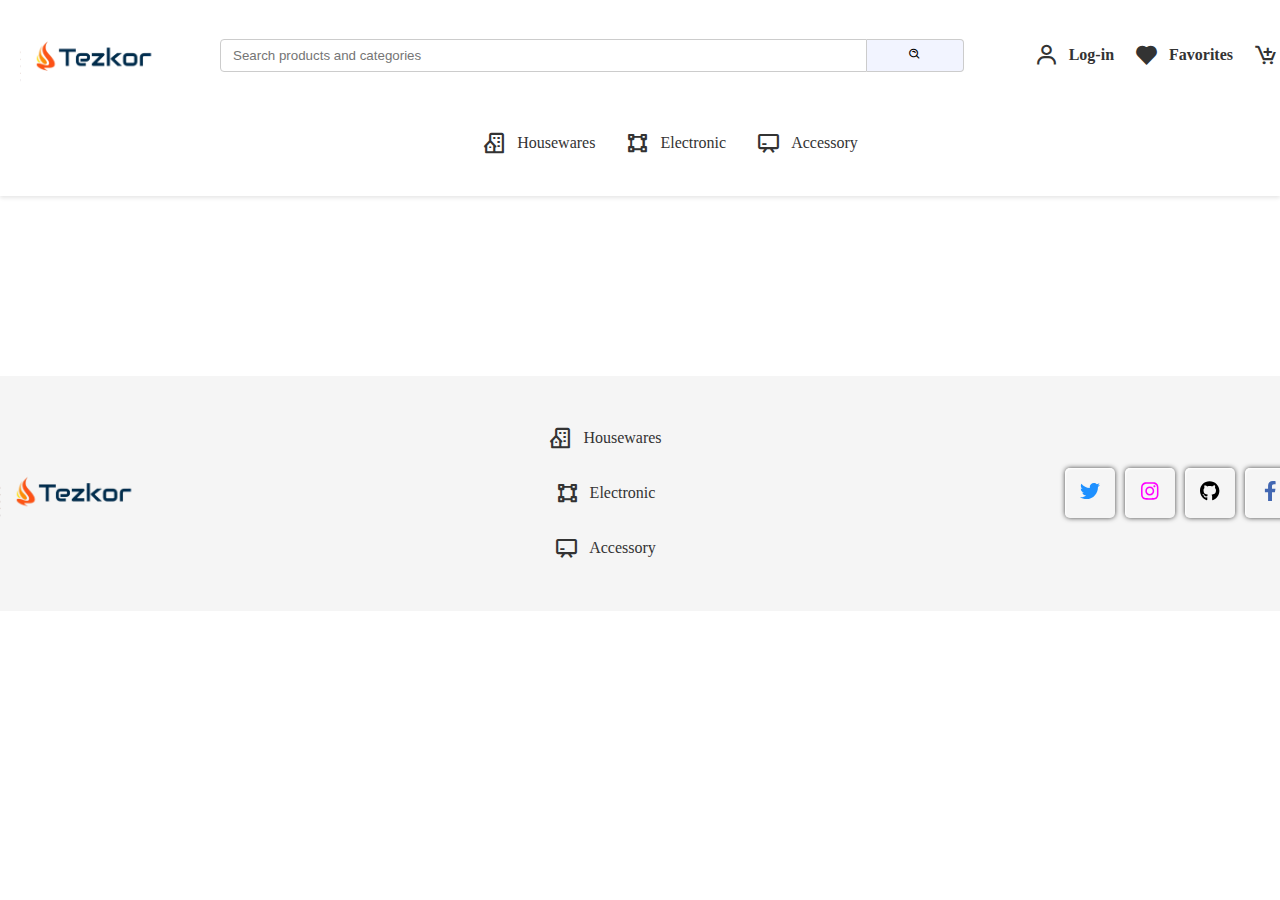
<file: HomePage/Housewares/housewares.html>
<!DOCTYPE html>
<html lang="en">
<head>
    <meta charset="UTF-8">
    <meta name="viewport" content="width=device-width, initial-scale=1.0">
    <title>Housewares</title>
    <link rel="stylesheet" href="../css/navbar.css">
    <link rel="stylesheet" href="./housewares.css">
    <link href='https://unpkg.com/boxicons@2.1.4/css/boxicons.min.css' rel='stylesheet'>
    <link rel="stylesheet" href="../Electronic/style.css">
</head>
<body>
     
    
      
  <header class="header">
    <div id="abu" class="container">
      <div class="header_container container">
          <a href="../Home/home.html" class="logo">
              <img src="../img/2024-08-30_11-57_LE_auto_x2-removebg-preview.png" alt="logo" width="150px">                
          </a>
          <div class="search_bar">
              <input type="text" placeholder="Search products and categories">
              <button class="search_btn">
                  <i class='bx bx-search-alt'></i>
              </button>
          </div>
          <div class="user_options">
              <a href="#" class="option"><i class='bx bx-user'></i>Log-in</a>
              <a href="#" class="option"><i class='bx bxs-heart'></i>Favorites</a>
              <a href="#" class="option"><i class='bx bx-cart-add'></i>Cart</a>
          </div>
      </div>
      <nav class="navbar">
          <div class="navbar_container container">
                <a href="./housewares.html"><i class='bx bx-building-house'></i>Housewares</a>
                <a href="../Electronic/index.html"><i class='bx bx-selection'></i>Electronic</a>
                <a href="../accessory/inde.html"><i class='bx bx-chalkboard'></i>Accessory</a>
          </div>
      </nav>
    </div>
  </header>
    
    
    <footer class="site_footer">
        <div class="site_footer_container container">
            <a href="../Home/home.html">
                <img src="../img/2024-08-30_11-57_LE_auto_x2-removebg-preview.png" alt="logo" style="width: 150px;">
            </a>
            <nav class="footer_nav">
                <a href="../Housewares/index.html"><i class='bx bx-building-house'></i>Housewares</a>
                <a href="../Electronic/index.html"><i class='bx bx-selection'></i>Electronic</a>
                <a href="../accessory/inde.html"><i class='bx bx-chalkboard'></i>Accessory</a>
            </nav>
            <div class="sotial_media">
                <div class="parent">
                  <div class="child child-1">
                    <button class="button btn-1">
                      <svg
                        xmlns="http://www.w3.org/2000/svg"
                        height="1em"
                        viewBox="0 0 512 512"
                        fill="#1e90ff"
                      >
                        <path
                          d="M459.37 151.716c.325 4.548.325 9.097.325 13.645 0 138.72-105.583 298.558-298.558 298.558-59.452 0-114.68-17.219-161.137-47.106 8.447.974 16.568 1.299 25.34 1.299 49.055 0 94.213-16.568 130.274-44.832-46.132-.975-84.792-31.188-98.112-72.772 6.498.974 12.995 1.624 19.818 1.624 9.421 0 18.843-1.3 27.614-3.573-48.081-9.747-84.143-51.98-84.143-102.985v-1.299c13.969 7.797 30.214 12.67 47.431 13.319-28.264-18.843-46.781-51.005-46.781-87.391 0-19.492 5.197-37.36 14.294-52.954 51.655 63.675 129.3 105.258 216.365 109.807-1.624-7.797-2.599-15.918-2.599-24.04 0-57.828 46.782-104.934 104.934-104.934 30.213 0 57.502 12.67 76.67 33.137 23.715-4.548 46.456-13.32 66.599-25.34-7.798 24.366-24.366 44.833-46.132 57.827 21.117-2.273 41.584-8.122 60.426-16.243-14.292 20.791-32.161 39.308-52.628 54.253z"
                        ></path>
                      </svg>
                    </button>
                  </div>
                  <div class="child child-2">
                    <button class="button btn-2">
                      <svg
                        xmlns="http://www.w3.org/2000/svg"
                        height="1em"
                        viewBox="0 0 448 512"
                        fill="#ff00ff"
                      >
                        <path
                          d="M224.1 141c-63.6 0-114.9 51.3-114.9 114.9s51.3 114.9 114.9 114.9S339 319.5 339 255.9 287.7 141 224.1 141zm0 189.6c-41.1 0-74.7-33.5-74.7-74.7s33.5-74.7 74.7-74.7 74.7 33.5 74.7 74.7-33.6 74.7-74.7 74.7zm146.4-194.3c0 14.9-12 26.8-26.8 26.8-14.9 0-26.8-12-26.8-26.8s12-26.8 26.8-26.8 26.8 12 26.8 26.8zm76.1 27.2c-1.7-35.9-9.9-67.7-36.2-93.9-26.2-26.2-58-34.4-93.9-36.2-37-2.1-147.9-2.1-184.9 0-35.8 1.7-67.6 9.9-93.9 36.1s-34.4 58-36.2 93.9c-2.1 37-2.1 147.9 0 184.9 1.7 35.9 9.9 67.7 36.2 93.9s58 34.4 93.9 36.2c37 2.1 147.9 2.1 184.9 0 35.9-1.7 67.7-9.9 93.9-36.2 26.2-26.2 34.4-58 36.2-93.9 2.1-37 2.1-147.8 0-184.8zM398.8 388c-7.8 19.6-22.9 34.7-42.6 42.6-29.5 11.7-99.5 9-132.1 9s-102.7 2.6-132.1-9c-19.6-7.8-34.7-22.9-42.6-42.6-11.7-29.5-9-99.5-9-132.1s-2.6-102.7 9-132.1c7.8-19.6 22.9-34.7 42.6-42.6 29.5-11.7 99.5-9 132.1-9s102.7-2.6 132.1 9c19.6 7.8 34.7 22.9 42.6 42.6 11.7 29.5 9 99.5 9 132.1s2.7 102.7-9 132.1z"
                        ></path>
                      </svg>
                    </button>
                  </div>
                  <div class="child child-3">
                    <button class="button btn-3">
                      <svg
                        xmlns="http://www.w3.org/2000/svg"
                        height="1em"
                        viewBox="0 0 496 512"
                      >
                        <path
                          d="M165.9 397.4c0 2-2.3 3.6-5.2 3.6-3.3.3-5.6-1.3-5.6-3.6 0-2 2.3-3.6 5.2-3.6 3-.3 5.6 1.3 5.6 3.6zm-31.1-4.5c-.7 2 1.3 4.3 4.3 4.9 2.6 1 5.6 0 6.2-2s-1.3-4.3-4.3-5.2c-2.6-.7-5.5.3-6.2 2.3zm44.2-1.7c-2.9.7-4.9 2.6-4.6 4.9.3 2 2.9 3.3 5.9 2.6 2.9-.7 4.9-2.6 4.6-4.6-.3-1.9-3-3.2-5.9-2.9zM244.8 8C106.1 8 0 113.3 0 252c0 110.9 69.8 205.8 169.5 239.2 12.8 2.3 17.3-5.6 17.3-12.1 0-6.2-.3-40.4-.3-61.4 0 0-70 15-84.7-29.8 0 0-11.4-29.1-27.8-36.6 0 0-22.9-15.7 1.6-15.4 0 0 24.9 2 38.6 25.8 21.9 38.6 58.6 27.5 72.9 20.9 2.3-16 8.8-27.1 16-33.7-55.9-6.2-112.3-14.3-112.3-110.5 0-27.5 7.6-41.3 23.6-58.9-2.6-6.5-11.1-33.3 2.6-67.9 20.9-6.5 69 27 69 27 20-5.6 41.5-8.5 62.8-8.5s42.8 2.9 62.8 8.5c0 0 48.1-33.6 69-27 13.7 34.7 5.2 61.4 2.6 67.9 16 17.7 25.8 31.5 25.8 58.9 0 96.5-58.9 104.2-114.8 110.5 9.2 7.9 17 22.9 17 46.4 0 33.7-.3 75.4-.3 83.6 0 6.5 4.6 14.4 17.3 12.1C428.2 457.8 496 362.9 496 252 496 113.3 383.5 8 244.8 8zM97.2 352.9c-1.3 1-1 3.3.7 5.2 1.6 1.6 3.9 2.3 5.2 1 1.3-1 1-3.3-.7-5.2-1.6-1.6-3.9-2.3-5.2-1zm-10.8-8.1c-.7 1.3.3 2.9 2.3 3.9 1.6 1 3.6.7 4.3-.7.7-1.3-.3-2.9-2.3-3.9-2-.6-3.6-.3-4.3.7zm32.4 35.6c-1.6 1.3-1 4.3 1.3 6.2 2.3 2.3 5.2 2.6 6.5 1 1.3-1.3.7-4.3-1.3-6.2-2.2-2.3-5.2-2.6-6.5-1zm-11.4-14.7c-1.6 1-1.6 3.6 0 5.9 1.6 2.3 4.3 3.3 5.6 2.3 1.6-1.3 1.6-3.9 0-6.2-1.4-2.3-4-3.3-5.6-2z"
                        ></path>
                      </svg>
                    </button>
                  </div>
                  <div class="child child-4">
                    <button class="button btn-4">
                      <svg
                        xmlns="http://www.w3.org/2000/svg"
                        height="1em"
                        viewBox="0 0 320 512"
                        fill="#4267B2"
                      >
                        <path
                          d="M279.14 288l14.22-92.66h-88.91v-60.13c0-25.35 12.42-50.06 52.24-50.06h40.42V6.26S260.43 0 225.36 0c-73.22 0-121.08 44.38-121.08 124.72v70.62H22.89V288h81.39v224h100.17V288z"
                        ></path>
                      </svg>
                    </button>
                  </div>
                </div>                
            </div>
        </div>
    </footer>
    <link rel="stylesheet" href="../css/footer.css">    
    <script src="./housewares.js"></script>
</body>
</html>
</file>
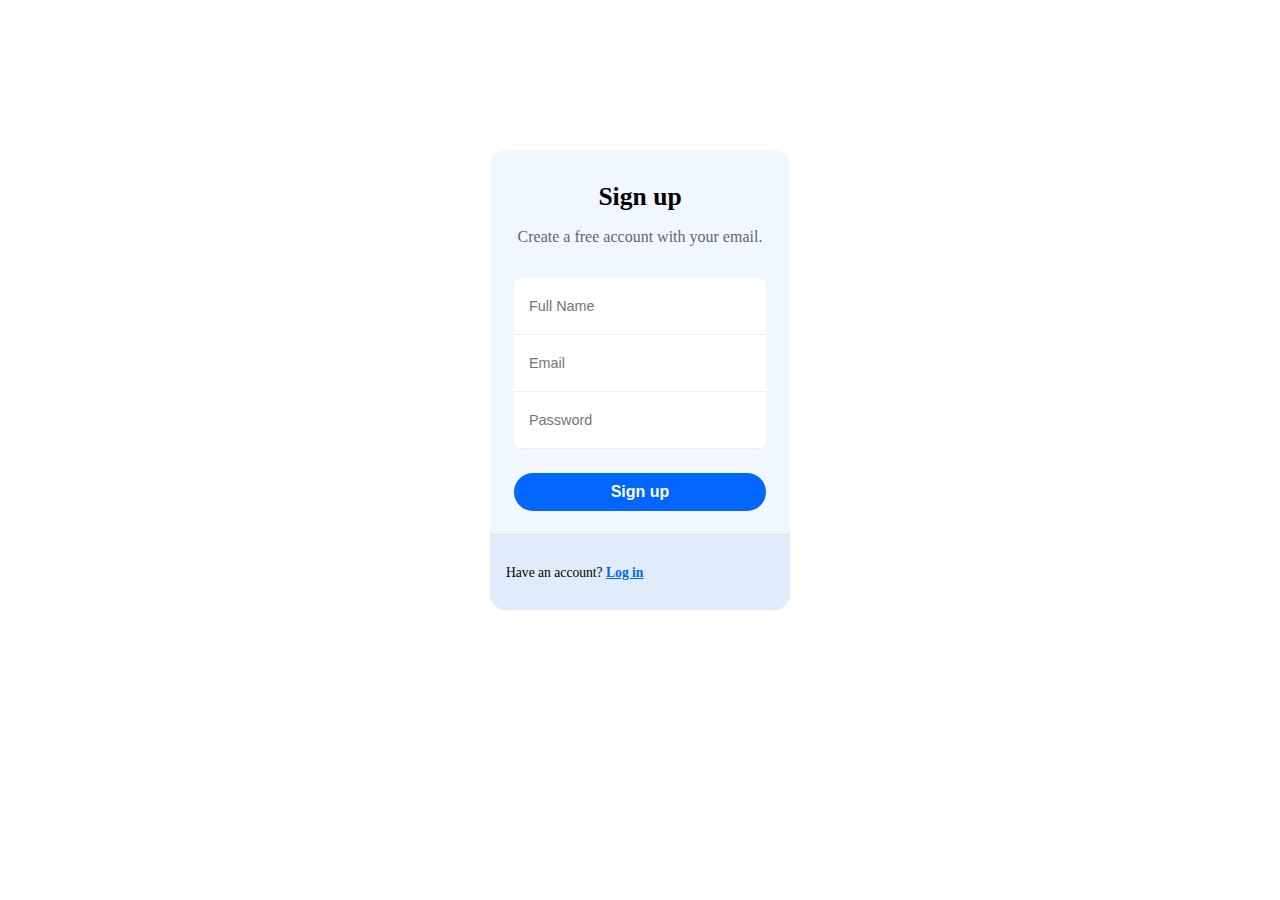
<file: HomePage/Login/login.html>
<!DOCTYPE html>
<html lang="en">
<head>
    <meta charset="UTF-8">
    <meta name="viewport" content="width=device-width, initial-scale=1.0">
    <title>Log in</title>
    <link rel="stylesheet" href="./login.css">
</head>
<body>
    <div class="login">
        <div class="form-box">
        <form class="form">
            <span class="title">Sign up</span>
            <span class="subtitle">Create a free account with your email.</span>
            <div class="form-container">
              <input type="text" class="input" placeholder="Full Name">
                    <input type="email" class="input" placeholder="Email">
                    <input type="password" class="input" placeholder="Password">
            </div>
            <button>Sign up</button>
        </form>
        <div class="form-section">
          <p>Have an account? <a href="">Log in</a> </p>
        </div>
        </div>
    </div>
</body>
</html>
</file>
<file: HomePage/css/navbar.css>
.header {
    padding: 10px 20px;
    background-color: white;
    box-shadow: 0 2px 4px #0000001a;
    flex-wrap: wrap;
}
.header_container {
    display: flex;
    align-items: center;

}

.logo {
    display: flex;
    align-items: center;
    margin-right: 20px;
}

.logo_circle {
    width: 30px;
    height: 30px;
    background-color: yellow;
    border-radius: 50%;
    display: flex;
    align-items: center;
    justify-content: center;
    margin-right: 8px;
}

.logo_text {
    font-weight: bold;
    color: purple;
}

.logo_title {
    font-size: 18px;
    color: purple;
    font-weight: bold;
}

.catalog_btn {
    background-color: #f2f4ff;
    border: none;
    padding: 8px 12px;
    border-radius: 4px;
    color: purple;
    font-weight: bold;
    display: flex;
    align-items: center;
    cursor: pointer;
    margin-right: 20px;

}

.catalog_btn .icon {
    margin-right: 8px;
}

.search_bar {
    display: flex;
    align-items: center;
    flex-grow: 1;
    margin-right: 20px;
}

.search_bar input {
    width: 90%;
    padding: 8px 12px;
    border: 1px solid #ccc;
    border-radius: 4px 0 0 4px;
    outline: none;
}

.search_btn {
    background-color: #f2f4ff;
    border: 1px solid #ccc;
    border-left: none;
    padding: 8px;
    border-radius: 0 4px 4px 0;
    cursor: pointer;
    width: 100px;
}

.user_options {
    display: flex;
    align-items: center;
}

.user_options .option {
    margin-left: 20px;
    color: #333;
    text-decoration: none;
    font-weight: bold;
    position: relative;
    display: flex;
    align-items: center;
    gap: 10px;
}
.bx-user {
    font-size: 25px;
}
.bxs-heart {
    font-size: 25px;
}
.bx-cart-add {
    font-size: 25px;
}
.user_options .option:hover .bx-user  {
    color: #5f9ea0;
}
.user_options .option:hover .bxs-heart  {
    color: #ff0000;
}
.user_options .option:hover .bx-cart-add  {
    color: #5f9ea0;
}
.user_options .option:before {
    content: '';
    position: absolute;
    bottom: -2px;
    left: 0;
    right: 0;
    height: 2px;
    background-color: #5f9ea0;
    opacity: 0;
    transform: scaleX(0);
    transition: transform 0.3s, opacity 0.3s;
}

.user_options .option:hover:before {
    opacity: 1;
    transform: scaleX(1);
}
.menu_btn {
    display: none;
}
.bx-menu {
    font-size: 40px;
    color: #333;
}
@media (max-width: 859px) {
    .user_options {
        display: none;
    }
}
@media (max-width: 768px) {
    .header {
        flex-direction: column;
        align-items: flex-start;
    }
    .container {
        width: 100%;
    }
    .logo {
        margin-bottom: 10px;
    }

    .catalog_btn {
        margin-bottom: 10px;
        width: 100%;
        justify-content: center;
    }

    .search_bar {
        width: 100%;
        margin-bottom: 10px;
    }

    .user-options {
        justify-content: center;
        width: 100%;
    }

    .user_options .option {
        margin-left: 10px;
    }
}
@media (max-width: 680px) {
    .header_container {
        display: inline-block;
    }
    .logo {
        display: flex;
        align-items: center;
        justify-content: center;
    }
    .search_btn {
        width: 30%;
    }
}
@media (max-width: 480px) {
    .logo_title {
        font-size: 16px;
    }

    .catalog_btn {
        padding: 6px 10px;
        font-size: 14px;
    }

    .search-bar input {
        padding: 6px 10px;
    }

    .search_btn {
        padding: 6px;
    }

    .user_options .option {
        font-size: 14px;
        margin-left: 8px;
    }
}
.navbar_container {
    display: flex;
    align-items: center;
    justify-content: center;
    gap: 50px;
    flex-wrap: wrap;
    padding: 30px 0 30px 0;
}
.navbar_container a {
    color: #333;
    position: relative;
    display: flex;
    align-items: center;
    gap: 10px;
}
.navbar_container a i {
    font-size: 25px;
    color: #333;
}
.navbar_container a:before {
    content: '';
    position: absolute;
    bottom: -2px;
    left: 0;
    right: 0;
    height: 2px;
    background-color: #333;
    opacity: 0;
    transform: scaleX(0);
    transition: transform 0.3s, opacity 0.3s;
}

.navbar_container a:hover:before {
    opacity: 1;
    transform: scaleX(1);
}


.carousel {
    position: relative;
    width: 100%;
    overflow: hidden;
    border-radius: 10px;
    box-shadow: 0 4px 10px rgba(0, 0, 0, 0.1);
    background-color: white;
}

.carousel_container {
    display: flex;
    transition: transform 0.5s ease-in-out;
}
.catugory_container {
    display: flex;
    align-items: center;
    justify-content: center;
    padding: 30px 0 0 0;
}
.carousel_slide {
    min-width: 100%;
    height: 400px;
    box-sizing: border-box;
    text-align: center;
    font-size: 24px;
    background-color: #1E2A5E;
    display: flex;
    align-items: center;
    justify-content: center;
    color: #fff;
}

.prev, .next {
    position: absolute;
    top: 50%;
    transform: translateY(-50%);
    background-color: #ffffff54;
    border: none;
    color: #c9c9c9;
    padding: 10px;
    cursor: pointer;
    border: 1px solid #ccc;
    border-radius: 50%;
}
.prev {
    left: 10px;
}
.next {
    right: 10px;
}
.bxs-chevron-right {
    display: flex;
    align-items: center;
    justify-content: center;
    font-size: 25px;
}
.bxs-chevron-left {
    display: flex;
    align-items: center;
    justify-content: center;
    font-size: 25px; 
}
.carousel {
    position: relative;
    width: 80%;
    margin: auto;
    overflow: hidden;
}
.carousel_container {
    display: flex;
    transition: transform 0.5s ease-in-out;
}
.carousel_slide {
    min-width: 100%;
    box-sizing: border-box;
    text-align: center;
    position: relative;
}
.carousel_slide img {
    width: 100%;
    max-height: 400px;
    object-fit: cover;
}
.carousel_slide p {
    position: absolute;
    top: 50%;
    left: 50%;
    transform: translate(-50%, -50%);
    color: white;
    font-size: 1.5em;
    background-color: rgba(0, 0, 0, 0.5);
    padding: 10px 20px;
    border-radius: 10px;
    font-weight: bold;
}
.prev, .next {
    position: absolute;
    top: 50%;
    transform: translateY(-50%);
    background-color: rgba(0, 0, 0, 0.5);
    color: white;
    border: none;
    cursor: pointer;
    padding: 10px;
}
.prev {
    left: 10px;
}
.next {
    right: 10px;
}
</file>
<file: HomePage/Housewares/housewares.css>
*{
    padding: 0;
    margin: 0;
    box-sizing: border-box;
    text-decoration: none;
    list-style: none;
}
.container{
    width: 100%;
    min-width: 1300px;
    flex-wrap: wrap;
    display: flex;
    align-items: center;
    margin-left: 0px;
    gap: 0px  30px;
       
}
.box{
    width: 190px;
    cursor: pointer;
    height: 420px;
    margin-left:30px;
    margin-top: 2rem;
    transform:scale(1.1);
    transition: 1s;    
    position: relative;
    top: 50px;
}
.box img:hover{
    transform:scale(1.1);
    transition: 1s;
}
.box img{
    width: 100%;
    border-radius: 10px 10px 10px 10px; 
}
.product-image{
    display: flex;
    align-items: center;
}
.product-name{
    font-size: 14px;
    font-weight: 500;
    margin-top: 10px;
    height: 55px;
    
}
.product-price{
    display: flex;
    align-items: center;
    justify-content: end;
   
}
.img{
    overflow: hidden;
}

.img img{
    display: block;
    width: 100%;
    height: 100%;
}

.img:hover img{
    transform: scale(1.1);
    transition: 2s;
}



@media screen and (max-width: 1280px) {
    .container {
        width: 100%;
    }
}
</file>
<file: HomePage/Electronic/style.css>
*{
    margin: 0;
    padding: 0;
    box-sizing: border-box;
}
main {
    width: 100%;
}

main .container {
    width: 90%;
    margin: 0 auto;
}

main .container .products {
    display: flex;
    gap: 2rem;
    justify-content: center;
    flex-wrap: wrap;
}

.container {
    width: 1200px;
    margin: 0 auto;
}
@media screen and (max-width: 1280px) {
    .container {
        width: 100%;
    }
}
.alements {
    display: flex;
    justify-content: center;
    gap: 30px;
    flex-wrap: wrap;
    margin-top: 100px;
}
.product-box {
    width: 200px;
    cursor: pointer;
    height: 420px;
}

.product-image {
    width: 100%;
    border-radius: 10px 10px 10px 10px;
}

.product-name {
    font-size: 14px;
    font-weight: 500;
    margin-top: 10px;
    height: 55px;
}
.stars {
    margin-top: 10px;
}
.product-price1{
    text-align: center;
    background: yellow;
    width: 60px;
}
.product-price{
    display: flex;
    align-items: center;
    justify-content: end;
}
.rating {
    display: flex;
    gap: 0.3rem;
    --stroke: #666;
    --fill: #ffc73a;
}
  
.rating input {
  appearance: unset;
}

.rating label {
  cursor: pointer;
}

.rating svg {
  width: 1rem;
  height: 2rem;
  overflow: visible;
  fill: transparent;
  stroke: var(--stroke);
  stroke-linejoin: bevel;
  stroke-dasharray: 12;
  transition: stroke 0.2s, fill 0.5s;
}

  
.rating label:hover svg {
    stroke: var(--fill);
}



.img{
    overflow: hidden;
}

.img img{
    display: block;
    width: 100%;
    height: 100%;
}

.img:hover img{
    transform: scale(1.1);
    transition: 2s;
}
</file>
<file: HomePage/css/footer.css>
.site_footer {
    width: 100%;
    background: #F5F5F5;
    margin-top: 180px;
}
.site_footer_container {
    display: flex;
    align-items: center;
    justify-content: space-between;
    padding: 50px 0;
}
.footer_nav {
    display: flex;
    align-items: center;
    flex-direction: column;
    gap: 30px;
}
.footer_nav a {
    color: #333;
    position: relative;
    display: flex;
    align-items: center;
    gap: 10px;
}
.footer_nav a i {
    font-size: 25px;
    color: #333;
}
.footer_nav a:before {
    content: '';
    position: absolute;
    bottom: -2px;
    left: 0;
    right: 0;
    height: 2px;
    background-color: #333;
    opacity: 0;
    transform: scaleX(0);
    transition: transform 0.3s, opacity 0.3s;
}

.footer_nav a:hover:before {
    opacity: 1;
    transform: scaleX(1);
}
.parent {
    width: 100%;
    height: 100%;
    display: flex;
    justify-content: center;
    align-items: center;
  }
  
  .child {
    width: 50px;
    height: 50px;
    display: flex;
    justify-content: center;
    align-items: center;
    transform-style: preserve-3d;
    transition: all 0.3s cubic-bezier(0.68, 0.85, 0.265, 1.85);
    border-radius: 5px;
    margin: 0 5px;
    box-shadow:
      inset 1px 1px 2px #fff,
      0 0 5px rgb(68, 68, 68);
  }
  
  .child:hover {
    background-color: white;
    background-position:
      -100px 100px,
      -100px 100px;
    transform: perspective(180px) rotateX(60deg) translateY(2px);
  }
  
  .child-1:hover {
    box-shadow: 0px 10px 10px #1e90ff;
  }
  .child-2:hover {
    box-shadow: 0px 10px 10px #ff00ff;
  }
  .child-3:hover {
    box-shadow: 0px 10px 10px #000;
  }
  .child-4:hover {
    box-shadow: 0px 10px 10px #4267b2;
  }
  
  .button {
    cursor: pointer;
    width: 100%;
    height: 100%;
    border: none;
    background-color: transparent;
    font-size: 20px;
    transition-duration: 0.5s;
    transition-timing-function: cubic-bezier(0.68, -0.85, 0.265, 1.55);
  }
  
  .child:hover > .button {
    transform: translate3d(0px, 20px, 30px) perspective(80px) rotateX(-60deg)
      translateY(2px) translateZ(10px);
  }
@media screen and (max-width: 600px) {
  .site_footer_container {
    display: inline-block;
    text-align: center;
  }
  .sotial_media {
    margin-top: 50px;
  }
}
</file>
<file: HomePage/Login/login.css>
.login {
    margin-top: 150px;
    display: flex;
    align-items: center;
    justify-content: center;
}
.form-box {
  max-width: 300px;
  background: #f1f7fe;
  overflow: hidden;
  border-radius: 16px;
  color: #010101;
}

.form {
  position: relative;
  display: flex;
  flex-direction: column;
  padding: 32px 24px 24px;
  gap: 16px;
  text-align: center;
}

.title {
  font-weight: bold;
  font-size: 1.6rem;
}

.subtitle {
  font-size: 1rem;
  color: #666;
}

.form-container {
  overflow: hidden;
  border-radius: 8px;
  background-color: #fff;
  margin: 1rem 0 .5rem;
  width: 100%;
}

.input {
  background: none;
  border: 0;
  outline: 0;
  height: 40px;
  width: 100%;
  border-bottom: 1px solid #eee;
  font-size: .9rem;
  padding: 8px 15px;
}

.form-section {
  padding: 16px;
  font-size: .85rem;
  background-color: #e0ecfb;
  box-shadow: rgb(0 0 0 / 8%) 0 -1px;
}

.form-section a {
  font-weight: bold;
  color: #0066ff;
  transition: color .3s ease;
}

.form-section a:hover {
  color: #005ce6;
  text-decoration: underline;
}

.form button {
  background-color: #0066ff;
  color: #fff;
  border: 0;
  border-radius: 24px;
  padding: 10px 16px;
  font-size: 1rem;
  font-weight: 600;
  cursor: pointer;
  transition: background-color .3s ease;
}

.form button:hover {
  background-color: #005ce6;
}
</file>
